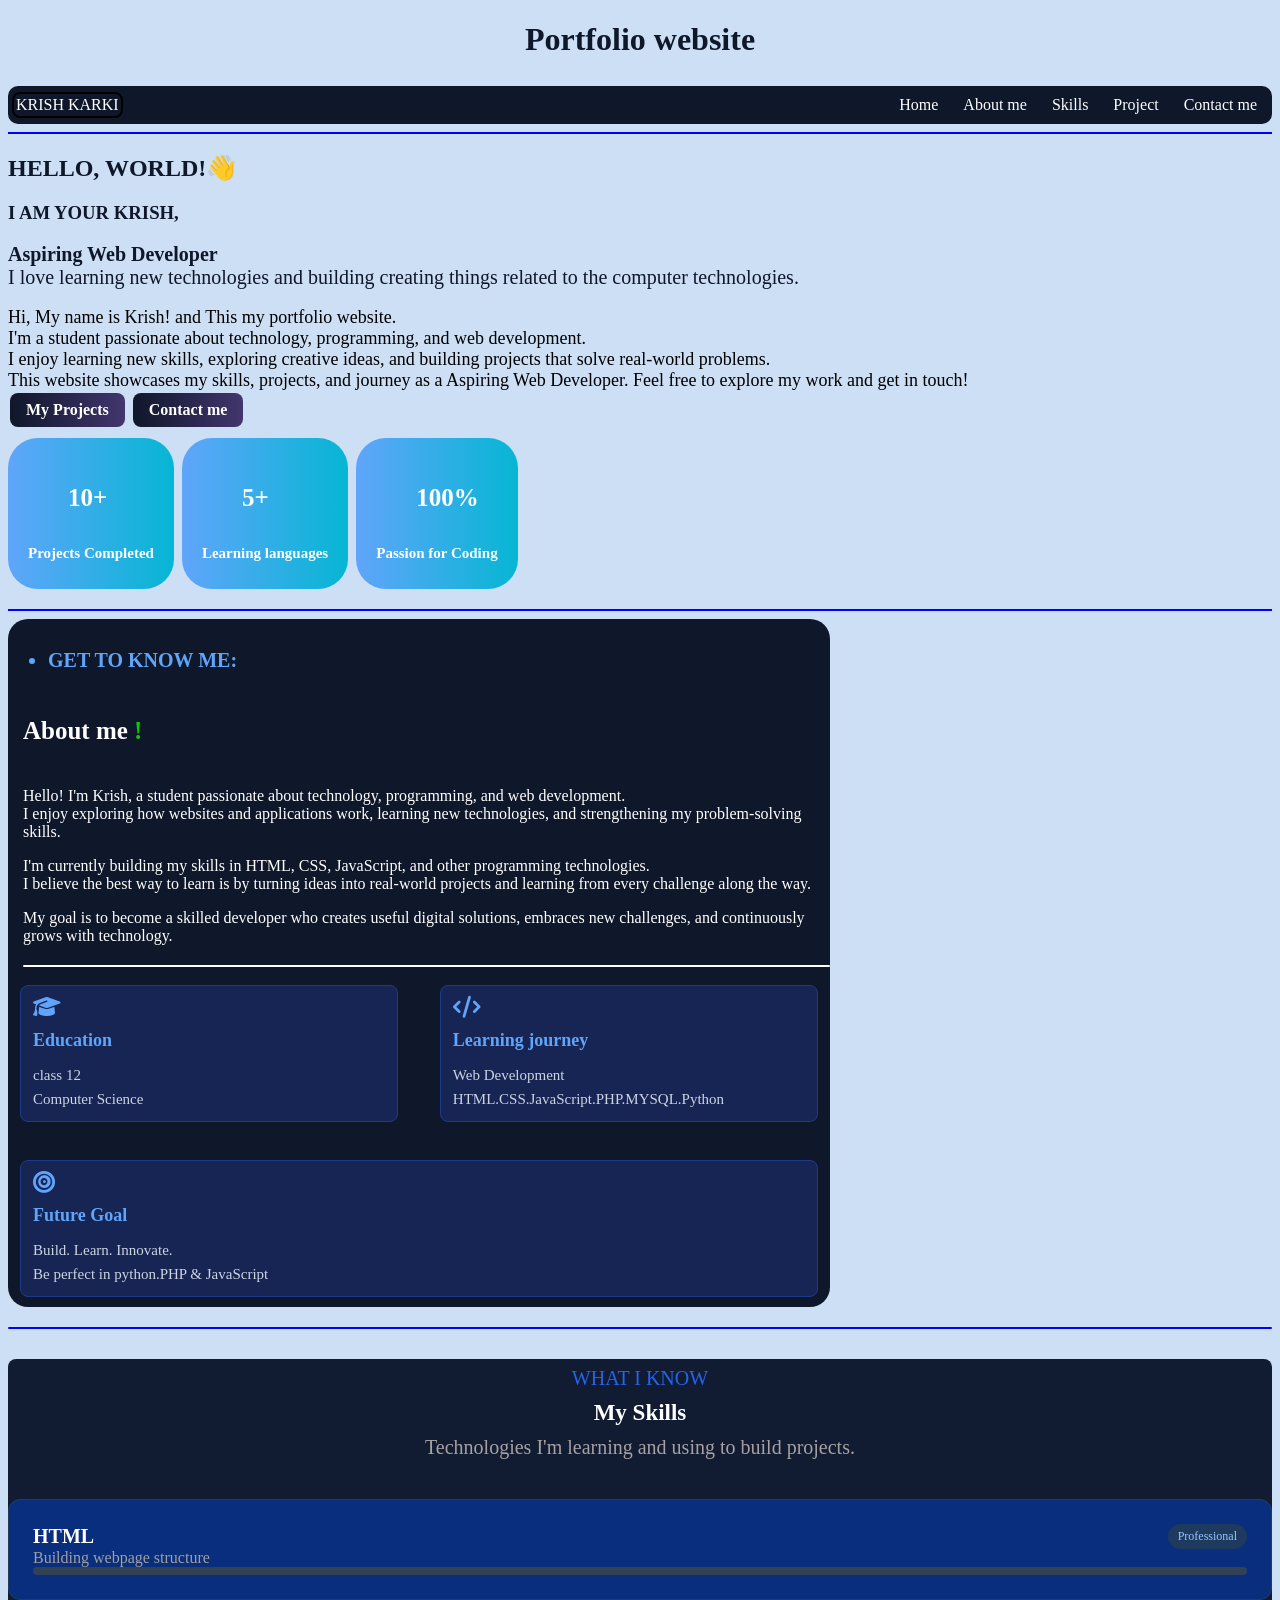
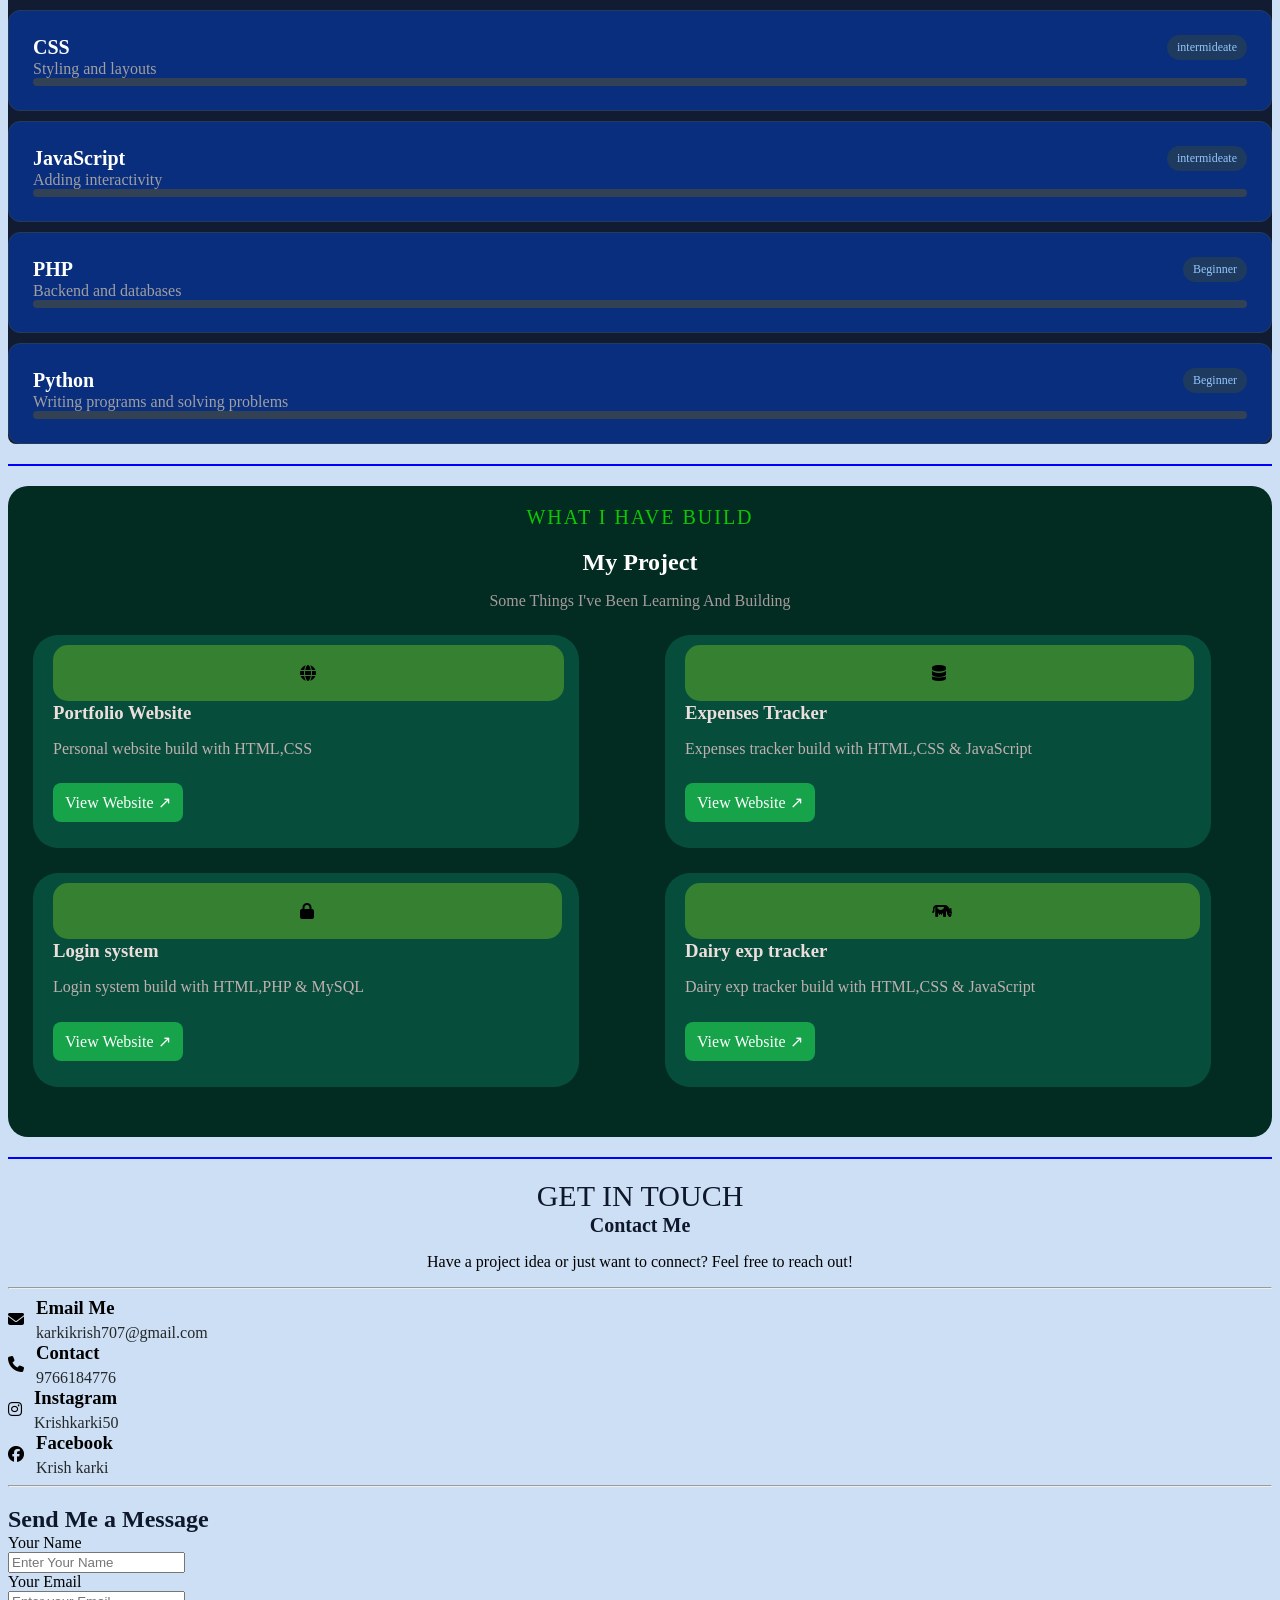
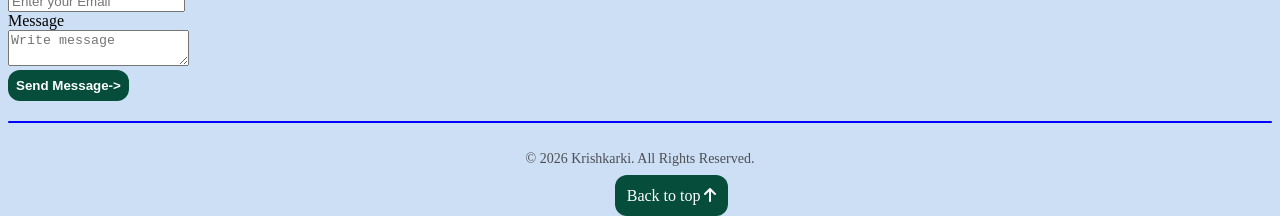
<file: index.html>
<!DOCTYPE html>
<html lang="en">
<head>
    <meta charset="UTF-8">
    <meta name="viewport" content="width=device-width, initial-scale=1.0">
    <title>Project Collage</title>
    <link rel="stylesheet" href="clz css.css">
    <link rel="stylesheet"
      href="https://cdnjs.cloudflare.com/ajax/libs/font-awesome/6.7.2/css/all.min.css">
</head>
<body>
    <h1 class="topic">Portfolio website</h1><br>
    <header>
    <nav class="navbar">
        <a href="" class="krish">KRISH KARKI</a>
        <ul class="ul_list">
        <li><a href="#home">Home</a></li>
        <li><a href="#about">About me</a></li>
        <li><a href="#skill">Skills</a></li>
        <li><a href="#project" class="pr">Project</a></li>
        <li><a href="#contact">Contact me</a></li>
        </ul>
    </nav>
    </header>
 <hr class="line1">
<section id="home">
 <h2>HELLO, WORLD!👋</h2><br>
 <h3>I AM YOUR KRISH,</h3><br>
 <p1><b>Aspiring Web Developer</b><br>I love learning new technologies and building creating things related to the computer technologies.</p1><br><br>
 <p2>Hi, My name is Krish! and This my portfolio website. <br> I'm a student passionate about technology, programming, and web development. <br> I enjoy learning new skills, exploring creative ideas, and building projects that solve real-world problems. <br> This website showcases my skills, projects, and journey as a Aspiring Web Developer. Feel free to explore my work and get in touch!</p2>
 <div class="bts">
    <a href="#project" class="f_button">My Projects</a>
    <a href="#contact" class="s_button">Contact me</a>
 </div>
 <section class="stats">
    <div class="stat-card">
        <h4 class="num">10+</h4>
        <p class="text">Projects Completed</p>
    </div>

    <div class="stat-card">
        <h4 class="num">5+</h4>
        <p class="text">Learning languages</p>
    </div>

    <div class="stat-card">
        <h4 class="num">100%</h4>
        <p class="text">Passion for Coding</p>
    </div>
 </section>
</section>
<hr class="line2">
<section id="about">
<div class="card">
    <p4><b><ul><li>GET TO KNOW ME:</li></ul></b></p4><br>
    <h5>About me <span>!</span></h5>
    <div class="text-card">
        <p>Hello! I'm Krish, a student passionate about technology, programming, and web development. <br> I enjoy exploring how websites and applications work, learning new technologies, and strengthening my problem-solving skills.</p>
        <p>I'm currently building my skills in HTML, CSS, JavaScript, and other programming technologies. <br> I believe the best way to learn is by turning ideas into real-world projects and learning from every challenge along the way.</p>
        <p>My goal is to become a skilled developer who creates useful digital solutions, embraces new challenges, and continuously grows with technology.</p>
        <hr class="line3">
    </div>
    <div class="box-card">
        <div class="each-card">
            <i class="fa-solid fa-graduation-cap"></i>
            <h6>Education</h6>
            <p>class 12</p>
            <p>Computer Science</p>
        </div>
        <div class="each-card">
            <i class="fa-solid fa-code"></i>
            <h6>Learning journey</h6>
            <p>Web Development</p>
            <P>HTML.CSS.JavaScript.PHP.MYSQL.Python</P>
        </div>
        <div class="each-card">
            <i class="fa-solid fa-bullseye"></i>
            <h6>Future Goal</h6>
            <p>Build. Learn. Innovate.</p>
            <p>Be perfect in python.PHP & JavaScript</p>
        </div>
    </div>
</div>
</section>
<hr class="line4">
<section id="skill">
    <div class="p-container">
        <div class="p-head">
            <span class="heading">WHAT I KNOW</span>
            <h3>My Skills</h3>
            <p1>Technologies I'm learning and using to build projects.</p1>
        </div>
        <div class="progress-card">
            <div class="ph-info">
               <h3>HTML</h3>
               <span>Professional</span>
            </div>
            <p5>Building webpage structure</p5>
            <div class="p-progress_bar">
                   <div class="p-progress html-progress"></div>
            </div>
        </div>
        <div class="progress-card">
            <div class="ph-info">
               <h3>CSS</h3>
               <span>intermideate</span>
            </div>
            <p5>Styling and layouts</p5>
            <div class="p-progress_bar">
                   <div class="p-progress css-progress"></div>
            </div>
        </div>
        <div class="progress-card">
            <div class="ph-info">
               <h3>JavaScript</h3>
               <span>intermideate</span>
            </div>
            <p5>Adding interactivity</p5>
            <div class="p-progress_bar">
                   <div class="p-progress java-progress"></div>
            </div>
        </div>
        <div class="progress-card">
            <div class="ph-info">
               <h3>PHP</h3>
               <span>Beginner</span>
            </div>
            <p5>Backend and databases</p5>
            <div class="p-progress_bar">
                   <div class="p-progress php-progress"></div>
            </div>
        </div>
        <div class="progress-card">
            <div class="ph-info">
               <h3>Python</h3>
               <span>Beginner</span>
            </div>
            <p5>Writing programs and solving problems</p5>
            <div class="p-progress_bar">
                   <div class="p-progress Python-progress"></div>
            </div>
        </div>
    </div>
</section>
<hr class="line5">
<section id="project">
    <div class="k-container">
        <div class="k-head">
            <span class="k-title">WHAT I HAVE BUILD</span>
            <h2>My Project</h2>
            <p>Some Things I've Been Learning And Building</p>
        </div>
        <div class="k-card">
            <div class="k-info">
                <i class="fa-solid fa-globe k-icon"></i>
                <h3>Portfolio Website</h3>
                <P>Personal website build with HTML,CSS</P>
                <a href="collage.html" class="web" target="_blank">View Website ↗</a>
            </div>
            <div class="k-info">
                <i class="fa-solid fa-database k-icon"></i>
                <h3>Expenses Tracker</h3>
                <P>Expenses tracker build with HTML,CSS & JavaScript</P>
                <a href="Personal expense website.html" class="web" target="_blank">View Website ↗</a>
            </div>
            <div class="k-info">
                <i class="fa-solid fa-lock k-icon"></i>
                <h3>Login system</h3>
                <P>Login system build with HTML,PHP & MySQL</P>
                <a href="login.html" class="web" target="_blank">View Website ↗</a>
            </div>
            <div class="k-info">
                <i class="fa-solid fa-cow project-icon k-icon"></i>
                <h3>Dairy exp tracker</h3>
                <P>Dairy exp tracker build with HTML,CSS & JavaScript</P>
                <a href="personal Dairy expense.html" class="web" target="_blank">View Website ↗</a>
            </div>
        </div>
    </div>
</section>
<hr class="line5">
<section id="contact">
    <div class="c-box">
        <div class="c-head">
           <span class="c-title">GET IN TOUCH</span>
           <h3>Contact Me</h3>
           <p>Have a project idea or just want to connect? Feel free to reach out!</p>
        </div>
        <hr>
        <div class="contact-item">
           <i class="fa-solid fa-envelope"></i>
            <div>
                <h3>Email Me</h3>
                <p>karkikrish707@gmail.com</p>
            </div>
        </div>
        <div class="contact-item">
           <i class="fa-solid fa-phone"></i>
            <div>
                <h3>Contact</h3>
                <p>9766184776</p>
            </div>
        </div>
        <div class="contact-item">  
           <i class="fa-brands fa-instagram"></i>
           <a href="https://www.instagram.com/Krishkarki50/" target="_blank">
            <div>
                <h3>Instagram</h3>
                <p>Krishkarki50</p>
            </div>
            </a>
        </div>
        <div class="contact-item">
           <i class="fa-brands fa-facebook"></i>
           <a href="https://www.facebook.com/Krishkarki/" target="_blank">
            <div>
                <h3>Facebook</h3>
                <p>Krish karki</p>
            </div>
        </a>
        </div>
        <hr>
        <form action="">
        <div class="c-text">
            <h2>Send Me a Message</h2>
            <label for="name">Your Name</label><br>
            <input type="text" placeholder="Enter Your Name" required><br>
            <label for="email">Your Email</label><br>
            <a href="mailto:karkikrish707@gmail.com?subject=Portfolio%20Inquiry"></a>
            <input type="email" placeholder="Enter your Email" required><br>
            <label for="message">Message</label><br>
            <textarea name="" id="name" placeholder="Write message" required></textarea>
        </div>
        <button class="btn">Send Message-></button>
    </div>
</form>
</section>
<hr class="line4">
<footer class="footer">
    <p>&copy; 2026 Krishkarki. All Rights Reserved.</p>
</footer>
<a href="#home" class="back-to-top">
    Back to top <i class="fa-solid fa-arrow-up"></i>
</a>
</body>
</html>
</file>
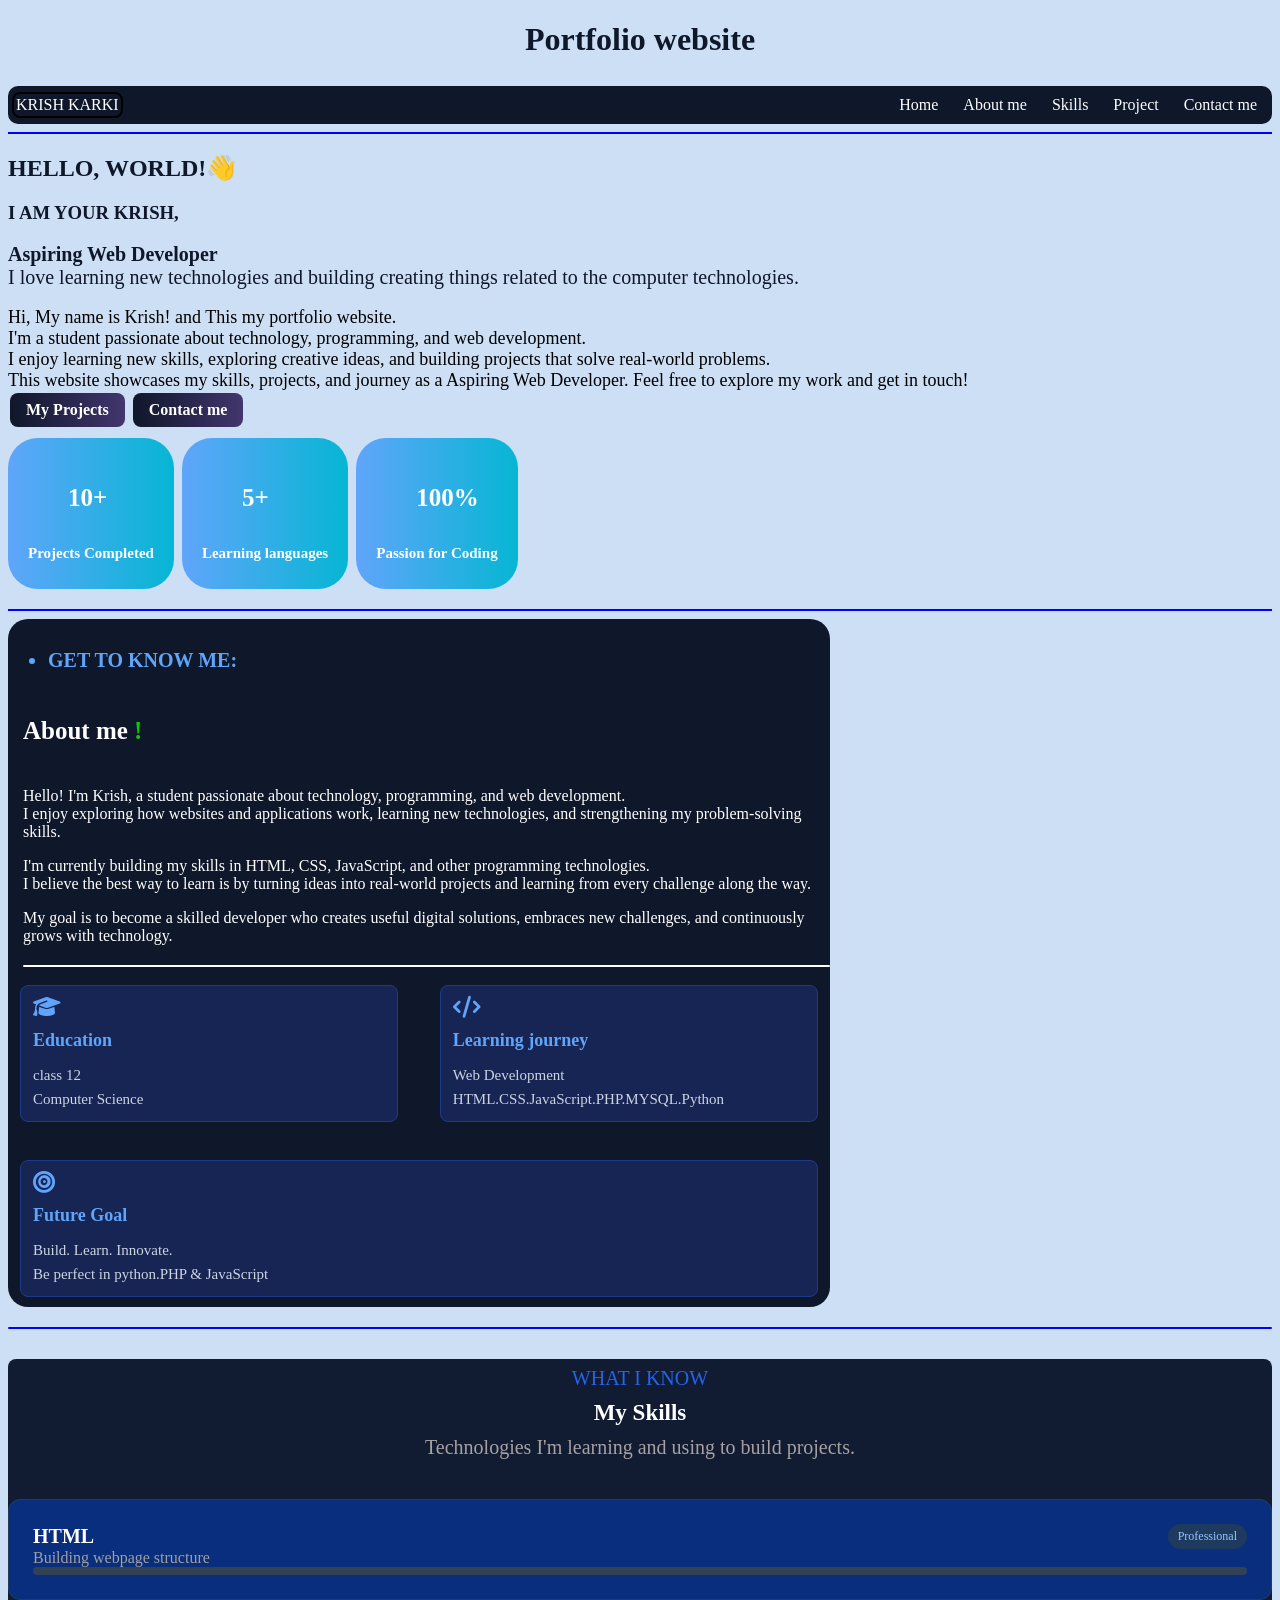
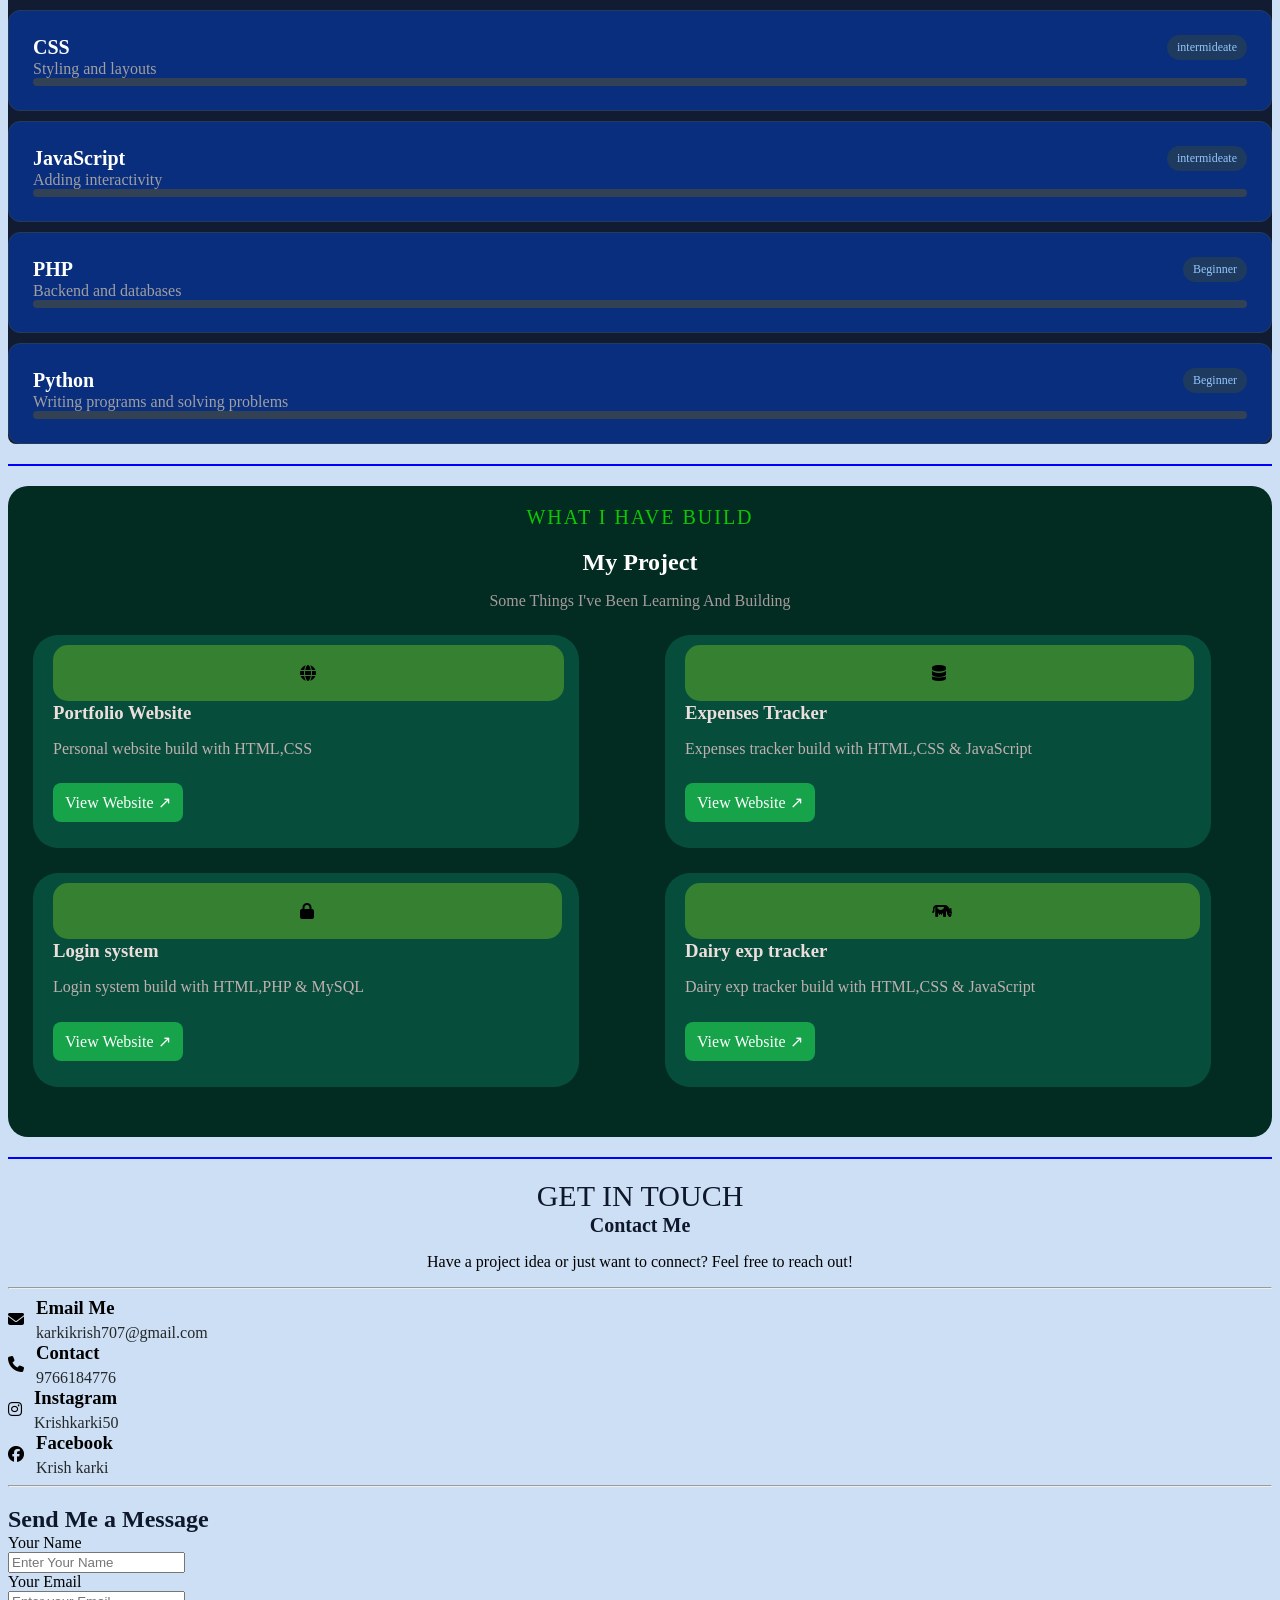
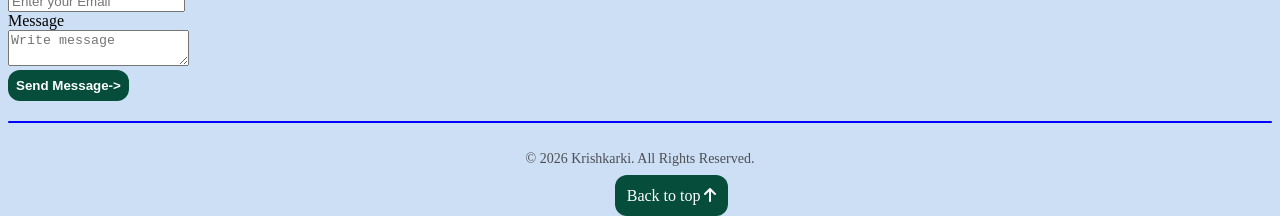
<file: collage.html>
<!DOCTYPE html>
<html lang="en">
<head>
    <meta charset="UTF-8">
    <meta name="viewport" content="width=device-width, initial-scale=1.0">
    <title>Project Collage</title>
    <link rel="stylesheet" href="clz css.css">
    <link rel="stylesheet"
      href="https://cdnjs.cloudflare.com/ajax/libs/font-awesome/6.7.2/css/all.min.css">
</head>
<body>
    <h1 class="topic">Portfolio website</h1><br>
    <header>
    <nav class="navbar">
        <a href="" class="krish">KRISH KARKI</a>
        <ul class="ul_list">
        <li><a href="#home">Home</a></li>
        <li><a href="#about">About me</a></li>
        <li><a href="#skill">Skills</a></li>
        <li><a href="#project" class="pr">Project</a></li>
        <li><a href="#contact">Contact me</a></li>
        </ul>
    </nav>
    </header>
 <hr class="line1">
<section id="home">
 <h2>HELLO, WORLD!👋</h2><br>
 <h3>I AM YOUR KRISH,</h3><br>
 <p1><b>Aspiring Web Developer</b><br>I love learning new technologies and building creating things related to the computer technologies.</p1><br><br>
 <p2>Hi, My name is Krish! and This my portfolio website. <br> I'm a student passionate about technology, programming, and web development. <br> I enjoy learning new skills, exploring creative ideas, and building projects that solve real-world problems. <br> This website showcases my skills, projects, and journey as a Aspiring Web Developer. Feel free to explore my work and get in touch!</p2>
 <div class="bts">
    <a href="#project" class="f_button">My Projects</a>
    <a href="#contact" class="s_button">Contact me</a>
 </div>
 <section class="stats">
    <div class="stat-card">
        <h4 class="num">10+</h4>
        <p class="text">Projects Completed</p>
    </div>

    <div class="stat-card">
        <h4 class="num">5+</h4>
        <p class="text">Learning languages</p>
    </div>

    <div class="stat-card">
        <h4 class="num">100%</h4>
        <p class="text">Passion for Coding</p>
    </div>
 </section>
</section>
<hr class="line2">
<section id="about">
<div class="card">
    <p4><b><ul><li>GET TO KNOW ME:</li></ul></b></p4><br>
    <h5>About me <span>!</span></h5>
    <div class="text-card">
        <p>Hello! I'm Krish, a student passionate about technology, programming, and web development. <br> I enjoy exploring how websites and applications work, learning new technologies, and strengthening my problem-solving skills.</p>
        <p>I'm currently building my skills in HTML, CSS, JavaScript, and other programming technologies. <br> I believe the best way to learn is by turning ideas into real-world projects and learning from every challenge along the way.</p>
        <p>My goal is to become a skilled developer who creates useful digital solutions, embraces new challenges, and continuously grows with technology.</p>
        <hr class="line3">
    </div>
    <div class="box-card">
        <div class="each-card">
            <i class="fa-solid fa-graduation-cap"></i>
            <h6>Education</h6>
            <p>class 12</p>
            <p>Computer Science</p>
        </div>
        <div class="each-card">
            <i class="fa-solid fa-code"></i>
            <h6>Learning journey</h6>
            <p>Web Development</p>
            <P>HTML.CSS.JavaScript.PHP.MYSQL.Python</P>
        </div>
        <div class="each-card">
            <i class="fa-solid fa-bullseye"></i>
            <h6>Future Goal</h6>
            <p>Build. Learn. Innovate.</p>
            <p>Be perfect in python.PHP & JavaScript</p>
        </div>
    </div>
</div>
</section>
<hr class="line4">
<section id="skill">
    <div class="p-container">
        <div class="p-head">
            <span class="heading">WHAT I KNOW</span>
            <h3>My Skills</h3>
            <p1>Technologies I'm learning and using to build projects.</p1>
        </div>
        <div class="progress-card">
            <div class="ph-info">
               <h3>HTML</h3>
               <span>Professional</span>
            </div>
            <p5>Building webpage structure</p5>
            <div class="p-progress_bar">
                   <div class="p-progress html-progress"></div>
            </div>
        </div>
        <div class="progress-card">
            <div class="ph-info">
               <h3>CSS</h3>
               <span>intermideate</span>
            </div>
            <p5>Styling and layouts</p5>
            <div class="p-progress_bar">
                   <div class="p-progress css-progress"></div>
            </div>
        </div>
        <div class="progress-card">
            <div class="ph-info">
               <h3>JavaScript</h3>
               <span>intermideate</span>
            </div>
            <p5>Adding interactivity</p5>
            <div class="p-progress_bar">
                   <div class="p-progress java-progress"></div>
            </div>
        </div>
        <div class="progress-card">
            <div class="ph-info">
               <h3>PHP</h3>
               <span>Beginner</span>
            </div>
            <p5>Backend and databases</p5>
            <div class="p-progress_bar">
                   <div class="p-progress php-progress"></div>
            </div>
        </div>
        <div class="progress-card">
            <div class="ph-info">
               <h3>Python</h3>
               <span>Beginner</span>
            </div>
            <p5>Writing programs and solving problems</p5>
            <div class="p-progress_bar">
                   <div class="p-progress Python-progress"></div>
            </div>
        </div>
    </div>
</section>
<hr class="line5">
<section id="project">
    <div class="k-container">
        <div class="k-head">
            <span class="k-title">WHAT I HAVE BUILD</span>
            <h2>My Project</h2>
            <p>Some Things I've Been Learning And Building</p>
        </div>
        <div class="k-card">
            <div class="k-info">
                <i class="fa-solid fa-globe k-icon"></i>
                <h3>Portfolio Website</h3>
                <P>Personal website build with HTML,CSS</P>
                <a href="collage.html" class="web" target="_blank">View Website ↗</a>
            </div>
            <div class="k-info">
                <i class="fa-solid fa-database k-icon"></i>
                <h3>Expenses Tracker</h3>
                <P>Expenses tracker build with HTML,CSS & JavaScript</P>
                <a href="Personal expense website.html" class="web" target="_blank">View Website ↗</a>
            </div>
            <div class="k-info">
                <i class="fa-solid fa-lock k-icon"></i>
                <h3>Login system</h3>
                <P>Login system build with HTML,PHP & MySQL</P>
                <a href="login.html" class="web" target="_blank">View Website ↗</a>
            </div>
            <div class="k-info">
                <i class="fa-solid fa-cow project-icon k-icon"></i>
                <h3>Dairy exp tracker</h3>
                <P>Dairy exp tracker build with HTML,CSS & JavaScript</P>
                <a href="personal Dairy expense.html" class="web" target="_blank">View Website ↗</a>
            </div>
        </div>
    </div>
</section>
<hr class="line5">
<section id="contact">
    <div class="c-box">
        <div class="c-head">
           <span class="c-title">GET IN TOUCH</span>
           <h3>Contact Me</h3>
           <p>Have a project idea or just want to connect? Feel free to reach out!</p>
        </div>
        <hr>
        <div class="contact-item">
           <i class="fa-solid fa-envelope"></i>
            <div>
                <h3>Email Me</h3>
                <p>karkikrish707@gmail.com</p>
            </div>
        </div>
        <div class="contact-item">
           <i class="fa-solid fa-phone"></i>
            <div>
                <h3>Contact</h3>
                <p>9766184776</p>
            </div>
        </div>
        <div class="contact-item">  
           <i class="fa-brands fa-instagram"></i>
           <a href="https://www.instagram.com/Krishkarki50/" target="_blank">
            <div>
                <h3>Instagram</h3>
                <p>Krishkarki50</p>
            </div>
            </a>
        </div>
        <div class="contact-item">
           <i class="fa-brands fa-facebook"></i>
           <a href="https://www.facebook.com/Krishkarki/" target="_blank">
            <div>
                <h3>Facebook</h3>
                <p>Krish karki</p>
            </div>
        </a>
        </div>
        <hr>
        <form action="">
        <div class="c-text">
            <h2>Send Me a Message</h2>
            <label for="name">Your Name</label><br>
            <input type="text" placeholder="Enter Your Name" required><br>
            <label for="email">Your Email</label><br>
            <a href="mailto:karkikrish707@gmail.com?subject=Portfolio%20Inquiry"></a>
            <input type="email" placeholder="Enter your Email" required><br>
            <label for="message">Message</label><br>
            <textarea name="" id="name" placeholder="Write message" required></textarea>
        </div>
        <button class="btn">Send Message-></button>
    </div>
</form>
</section>
<hr class="line4">
<footer class="footer">
    <p>&copy; 2026 Krishkarki. All Rights Reserved.</p>
</footer>
<a href="#home" class="back-to-top">
    Back to top <i class="fa-solid fa-arrow-up"></i>
</a>
</body>
</html>
</file>
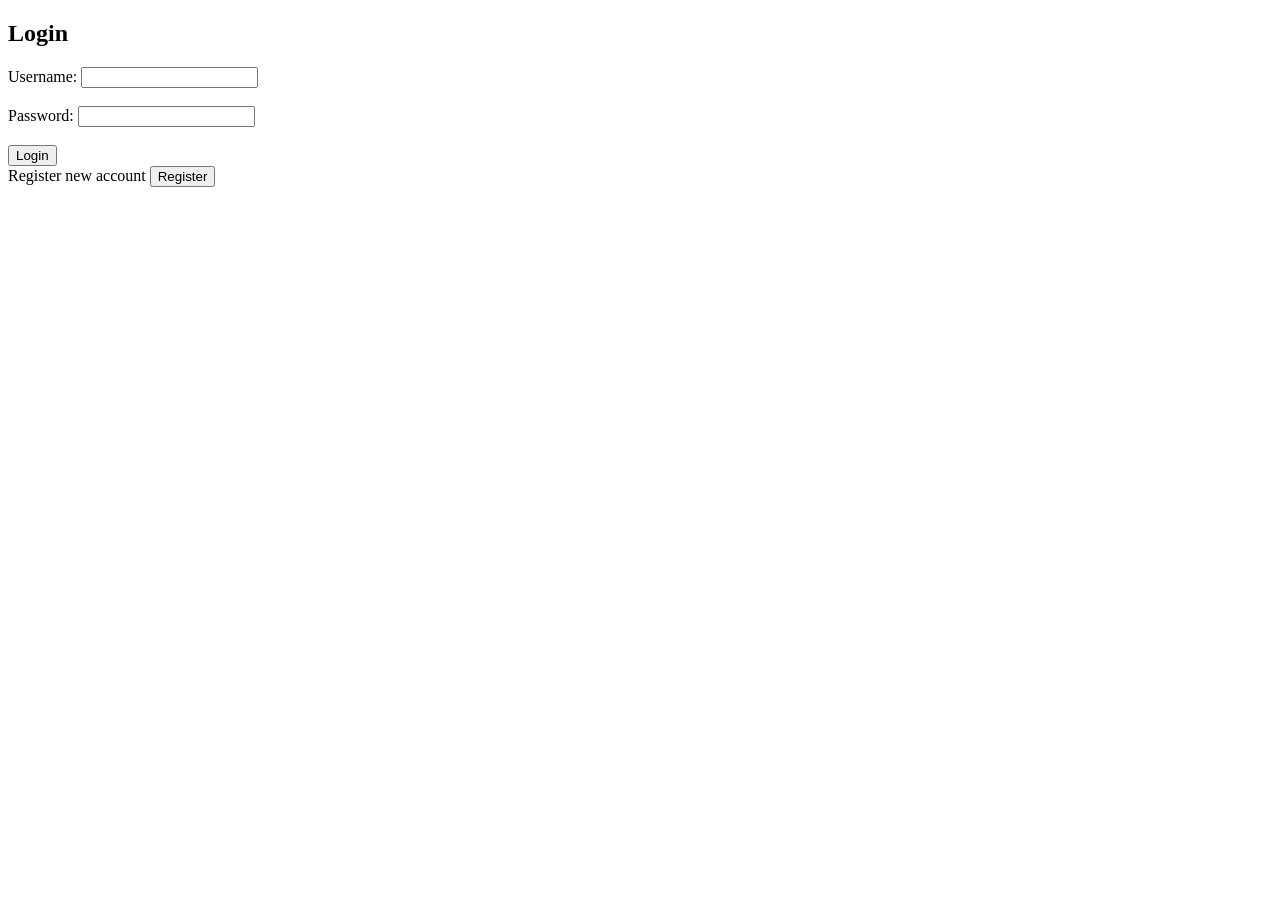
<file: login.html>
<!DOCTYPE html>
<html>
<head>
    <title>Login</title>
</head>
<body>

    <h2>Login</h2>

    <form action="login.php" method="POST">

        <label>Username:</label>
        <input type="text" name="username" required>

        <br><br>

        <label>Password:</label>
        <input type="password" name="password" required>

        <br><br>

        <button type="submit">Login</button>

    </form>
<a>Register new account</a>
    <a href="register.html">
    <button type="button">Register</button>
</body>
</html>
</file>
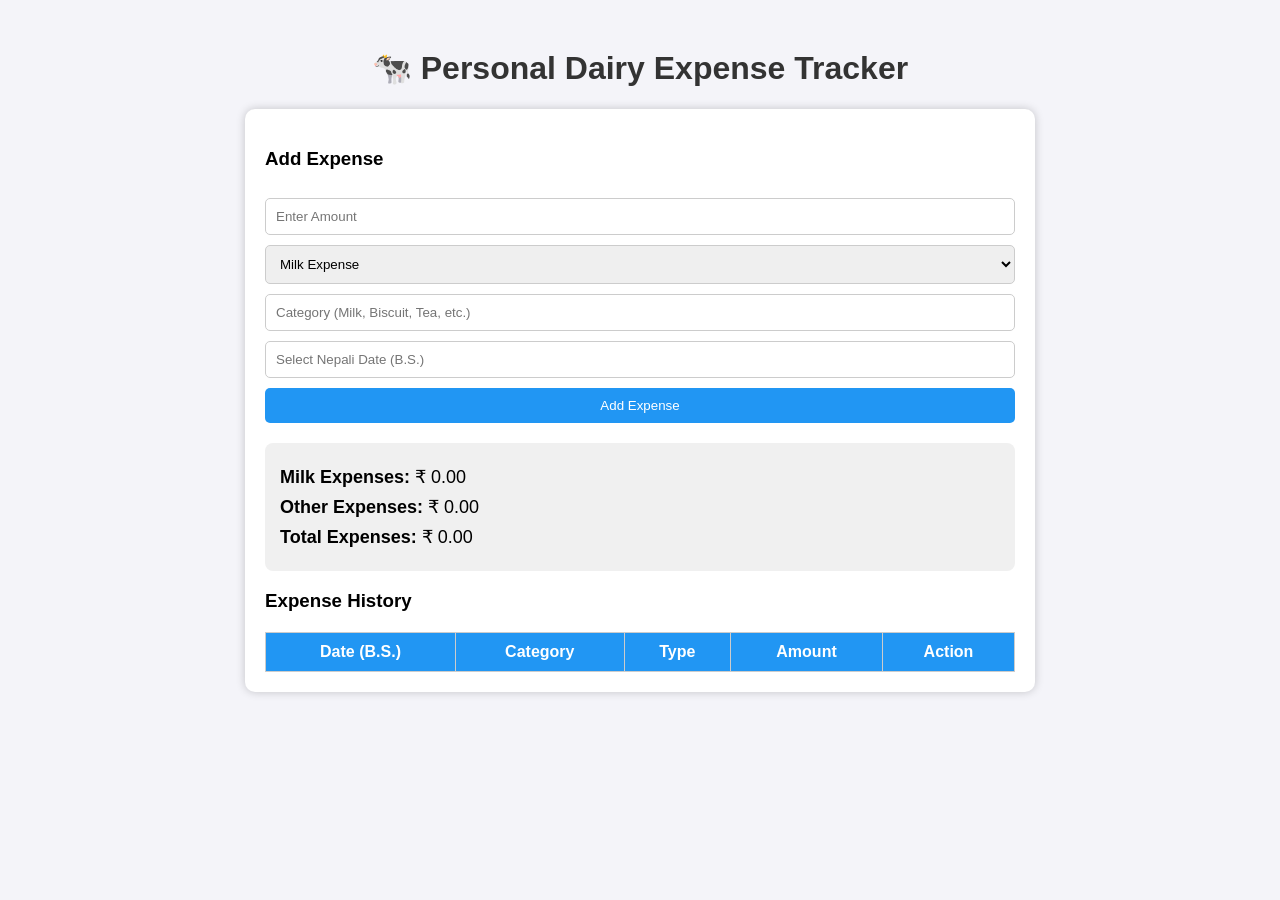
<file: personal Dairy expense.html>
<!DOCTYPE html>
<html lang="en">
<head>
<meta charset="UTF-8">
<meta name="viewport" content="width=device-width, initial-scale=1.0">
<title>Personal Dairy Expense Tracker</title>

<link href="https://nepalidatepicker.sajanmaharjan.com.np/v5/nepali.datepicker/css/nepali.datepicker.v5.0.6.min.css" rel="stylesheet" type="text/css"/>

<style>
body{
    font-family:Arial,sans-serif;
    background:#f4f4f9;
    padding:20px;
}

h1{
    text-align:center;
    color:#333;
}

.container{
    max-width:750px;
    margin:auto;
    background:white;
    padding:20px;
    border-radius:10px;
    box-shadow:0 0 10px rgba(0,0,0,.2);
}

input,select,button{
    width:100%;
    padding:10px;
    margin-top:10px;
    border-radius:5px;
    border:1px solid #ccc;
    box-sizing:border-box;
}

button{
    background:#2196F3;
    color:white;
    border:none;
    cursor:pointer;
}

button:hover{
    background:#1976D2;
}

.summary{
    margin-top:20px;
    background:#f0f0f0;
    padding:15px;
    border-radius:8px;
}

.summary p{
    font-size:18px;
    margin:8px 0;
}

table{
    width:100%;
    border-collapse:collapse;
    margin-top:20px;
}

table th,table td{
    border:1px solid #ccc;
    padding:10px;
    text-align:center;
}

th{
    background:#2196F3;
    color:white;
}

.delete-btn{
    background:red;
    color:white;
    border:none;
    padding:6px 12px;
    border-radius:5px;
    cursor:pointer;
}

.delete-btn:hover{
    background:darkred;
}

.expense{
    color:red;
    font-weight:bold;
}

.modal {
    display: none;
    position: fixed;
    z-index: 10000;
    left: 0;
    top: 0;
    width: 100%;
    height: 100%;
    background: rgba(0,0,0,0.4);
    justify-content: center;
    align-items: center;
}
.modal-content {
    background: white;
    padding: 20px 25px;
    border-radius: 8px;
    width: 90%;
    max-width: 380px;
    text-align: center;
    box-shadow: 0 4px 15px rgba(0,0,0,0.2);
}
.modal-content p {
    margin-bottom: 20px;
    font-size: 16px;
    color: #333;
}
.modal-buttons {
    display: flex;
    gap: 10px;
}
.modal-buttons button {
    margin-top: 0;
}
.btn-cancel {
    background: #9e9e9e;
}
.btn-cancel:hover {
    background: #757575;
}
</style>

</head>
<body>

<h1>🐄 Personal Dairy Expense Tracker</h1>

<div class="container">

<h3>Add Expense</h3>

<input type="number" id="amount" placeholder="Enter Amount">

<select id="type">
<option value="Milk_expenses">Milk Expense</option>
<option value="Other_expense">Other Expense</option>
</select>

<input type="text" id="category" placeholder="Category (Milk, Biscuit, Tea, etc.)">

<!-- Modified input from date to text to support the custom calendar popup -->
<input type="text" id="date" placeholder="Select Nepali Date (B.S.)">

<button onclick="addTransaction()">Add Expense</button>

<div class="summary">
<p><strong>Milk Expenses:</strong> ₹ <span id="Milkexpenses">0</span></p>

<p><strong>Other Expenses:</strong> ₹ <span id="OtherExpense">0</span></p>

<p><strong>Total Expenses:</strong> ₹ <span id="balance">0</span></p>
</div>

<h3>Expense History</h3>

<table>

<thead>

<tr>

<th>Date (B.S.)</th>

<th>Category</th>

<th>Type</th>

<th>Amount</th>

<th>Action</th>

</tr>

</thead>

<tbody id="transactionTable">

</tbody>

</table>

</div>

<!-- Alert Modal -->
<div id="customAlertModal" class="modal">
    <div class="modal-content">
        <p id="alertMessageText"></p>
        <button onclick="closeAlert()">OK</button>
    </div>
</div>

<!-- Confirm Modal -->
<div id="customConfirmModal" class="modal">
    <div class="modal-content">
        <p id="confirmMessageText"></p>
        <div class="modal-buttons">
            <button class="btn-cancel" onclick="closeConfirm(false)">Cancel</button>
            <button id="confirmYesBtn" onclick="closeConfirm(true)">Delete</button>
        </div>
    </div>
</div>

<script src="https://nepalidatepicker.sajanmaharjan.com.np/v5/nepali.datepicker/js/nepali.datepicker.v5.0.6.min.js" type="text/javascript"></script>

<script>
let transactions = JSON.parse(localStorage.getItem("transactions")) || [];

// Helper to safely get the current Bikram Sambat date object
function getSafeCurrentBsDate() {
    if (typeof NepaliFunctions !== "undefined") {
        if (NepaliFunctions.BS && typeof NepaliFunctions.BS.GetCurrentDate === "function") {
            return NepaliFunctions.BS.GetCurrentDate();
        } else if (typeof NepaliFunctions.GetCurrentBsDate === "function") {
            return NepaliFunctions.GetCurrentBsDate();
        }
    }
    return null;
}

// Helper to format BS date object into standard YYYY-MM-DD template
function getSafeFormattedBsDate(bsDateObj) {
    if (!bsDateObj) return "";
    const year = bsDateObj.year;
    const month = String(bsDateObj.month).padStart(2, '0');
    const day = String(bsDateObj.day).padStart(2, '0');
    return `${year}-${month}-${day}`;
}

// Custom Non-blocking Alert & Confirm Replacements
function showAlert(msg) {
    document.getElementById("alertMessageText").innerText = msg;
    document.getElementById("customAlertModal").style.display = "flex";
}
function closeAlert() {
    document.getElementById("customAlertModal").style.display = "none";
}

let confirmCallback = null;
function showConfirm(msg, callback) {
    document.getElementById("confirmMessageText").innerText = msg;
    document.getElementById("customConfirmModal").style.display = "flex";
    confirmCallback = callback;
}
function closeConfirm(result) {
    document.getElementById("customConfirmModal").style.display = "none";
    if (result && confirmCallback) {
        confirmCallback();
    }
    confirmCallback = null;
}

// Initialize Calendar and Default Settings
window.onload = function() {
    const dateInput = document.getElementById("date");
    
    // Config parameters for Sajan Maharjan Datepicker
    const config = {
        ndpYear: true,
        ndpMonth: true,
        readOnlyInput: true
    };
    
    // Fallback checks for various library version names
    if (typeof dateInput.NepaliDatePicker === "function") {
        dateInput.NepaliDatePicker(config);
    } else if (typeof dateInput.nepaliDatePicker === "function") {
        dateInput.nepaliDatePicker(config);
    }

    // Default to the current B.S date
    const today = getSafeCurrentBsDate();
    if (today) {
        dateInput.value = getSafeFormattedBsDate(today);
    }
};

function addTransaction(){

    const amount=parseFloat(document.getElementById("amount").value);

    const type=document.getElementById("type").value;

    const category=document.getElementById("category").value.trim();

    // Fallback if the user cleared the date field
    const selectedDate = document.getElementById("date").value;
    let date = selectedDate;
    if (!date) {
        const today = getSafeCurrentBsDate();
        if (today) {
            date = getSafeFormattedBsDate(today);
        }
    }

    if(isNaN(amount) || amount<=0){
        showAlert("Please enter a valid amount.");
        return;
    }

    if(category===""){
        showAlert("Please enter a category.");
        return;
    }

    const transaction={
        amount,
        type,
        category,
        date
    };

    transactions.push(transaction);

    localStorage.setItem("transactions",JSON.stringify(transactions));

    document.getElementById("amount").value="";

    document.getElementById("category").value="";
    
    // Reset to today's date
    const today = getSafeCurrentBsDate();
    if (today) {
        document.getElementById("date").value = getSafeFormattedBsDate(today);
    } else {
        document.getElementById("date").value = "";
    }

    displayTransactions();

}

function deleteTransaction(index){
    showConfirm("Delete this expense?", function() {
        transactions.splice(index, 1);
        localStorage.setItem("transactions", JSON.stringify(transactions));
        displayTransactions();
    });
}

function displayTransactions(){

    const table=document.getElementById("transactionTable");

    table.innerHTML="";

    let Milkexpenses=0;

    let OtherExpense=0;

    transactions.forEach((t,index)=>{

        if(t.type==="Milk_expenses"){

            Milkexpenses+=t.amount;

        }else{

            OtherExpense+=t.amount;

        }

        table.innerHTML+=`

        <tr>

            <td>${t.date}</td>

            <td>${t.category}</td>

            <td class="expense">${t.type.replace("_"," ")}</td>

            <td>₹ ${t.amount.toFixed(2)}</td>

            <td>

                <button class="delete-btn" onclick="deleteTransaction(${index})">

                    Delete

                </button>

            </td>

        </tr>

        `;

    });

    document.getElementById("Milkexpenses").innerText=Milkexpenses.toFixed(2);

    document.getElementById("OtherExpense").innerText=OtherExpense.toFixed(2);

    document.getElementById("balance").innerText=(Milkexpenses+OtherExpense).toFixed(2);

}

displayTransactions();

</script>

</body>
</html>
</file>
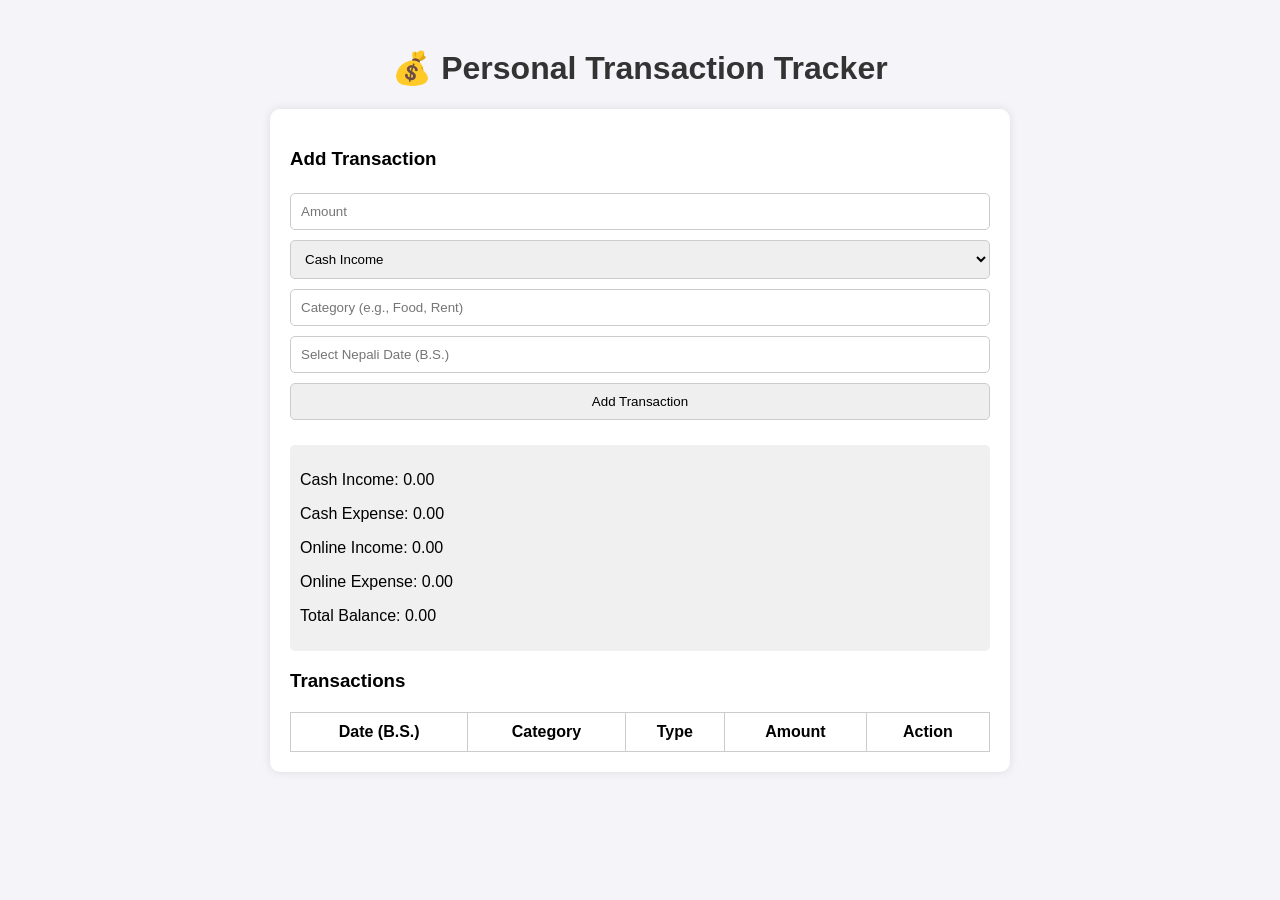
<file: Personal expense website.html>
<!DOCTYPE html>
<html lang="en">
<head>
  <meta charset="UTF-8">
  <meta name="viewport" content="width=device-width, initial-scale=1.0">
  <title>Personal Transaction Tracker</title>
  
  <!-- Sajan Maharjan Nepali Datepicker CSS (v5.0.6) -->
  <link href="https://nepalidatepicker.sajanmaharjan.com.np/v5/nepali.datepicker/css/nepali.datepicker.v5.0.6.min.css" rel="stylesheet" type="text/css"/>

  <style>
    body {
      font-family: Arial, sans-serif;
      background-color: #f4f4f9;
      padding: 20px;
    }
    h1 {
      text-align: center;
      color: #333;
    }
    .container {
      max-width: 700px;
      margin: auto;
      background: #fff;
      padding: 20px;
      border-radius: 10px;
      box-shadow: 0 0 10px rgba(0,0,0,0.1);
    }
    input, select, button {
      padding: 10px;
      margin: 5px 0;
      width: 100%;
      border-radius: 5px;
      border: 1px solid #ccc;
      box-sizing: border-box; /* Align all inputs consistently */
    }
    table {
      width: 100%;
      border-collapse: collapse;
      margin-top: 20px;
    }
    table, th, td {
      border: 1px solid #ccc;
    }
    th, td {
      padding: 10px;
      text-align: center;
    }
    .income {
      color: green;
    }
    .expense {
      color: red;
    }
    .summary {
      margin-top: 20px;
      padding: 10px;
      background: #f0f0f0;
      border-radius: 5px;
    }
  </style>
</head>
<body>

  <h1>💰 Personal Transaction Tracker</h1>
  <div class="container">
    <h3>Add Transaction</h3>
    <input type="number" id="amount" placeholder="Amount" />
    <select id="type">
      <option value="cash_income">Cash Income</option>
      <option value="cash_expense">Cash Expense</option>
      <option value="online_income">Online Income</option>
      <option value="online_expense">Online Expense</option>
    </select>
    <input type="text" id="category" placeholder="Category (e.g., Food, Rent)" />
    
    <!-- Changed type to text so the custom Nepali Datepicker can overlay on click -->
    <input type="text" id="date" placeholder="Select Nepali Date (B.S.)" />
    
    <button onclick="addTransaction()">Add Transaction</button>

    <div class="summary">
      <p>Cash Income: <span id="cashIncome">0</span></p>
      <p>Cash Expense: <span id="cashExpense">0</span></p>
      <p>Online Income: <span id="onlineIncome">0</span></p>
      <p>Online Expense: <span id="onlineExpense">0</span></p>
      <p>Total Balance: <span id="balance">0</span></p>
    </div>

    <h3>Transactions</h3>
    <table>
      <thead>
        <tr>
          <th>Date (B.S.)</th>
          <th>Category</th>
          <th>Type</th>
          <th>Amount</th>
          <th>Action</th>
        </tr>
      </thead>
      <tbody id="transactionTable">
        <!-- Transactions will appear here -->
      </tbody>
    </table>
  </div>

  <!-- Custom Sleek Alert Modal to replace standard browser alert() -->
  <div id="customAlert" style="display: none; position: fixed; z-index: 10000; left: 0; top: 0; width: 100%; height: 100%; background-color: rgba(0,0,0,0.4); justify-content: center; align-items: center;">
    <div style="background-color: white; padding: 20px; border-radius: 8px; max-width: 320px; width: 90%; text-align: center; box-shadow: 0 4px 15px rgba(0,0,0,0.2); font-family: Arial, sans-serif;">
      <p id="alertText" style="margin-bottom: 20px; color: #333; font-weight: bold; font-size: 15px;"></p>
      <button onclick="closeCustomAlert()" style="background-color: #2196F3; color: white; border: none; padding: 8px 25px; border-radius: 5px; cursor: pointer; font-size: 14px; width: auto;">OK</button>
    </div>
  </div>

  <!-- Sajan Maharjan Nepali Datepicker JS -->
  <script src="https://nepalidatepicker.sajanmaharjan.com.np/v5/nepali.datepicker/js/nepali.datepicker.v5.0.6.min.js" type="text/javascript"></script>

  <script>
    let transactions = JSON.parse(localStorage.getItem('transactions')) || [];

    // Safe B.S. Date retrieval helpers supporting modern library structures
    function getSafeCurrentBsDate() {
        if (typeof NepaliFunctions !== "undefined") {
            if (NepaliFunctions.BS && typeof NepaliFunctions.BS.GetCurrentDate === "function") {
                return NepaliFunctions.BS.GetCurrentDate();
            } else if (typeof NepaliFunctions.GetCurrentBsDate === "function") {
                return NepaliFunctions.GetCurrentBsDate();
            }
        }
        return null;
    }

    // Convert B.S. date object to standard formatted template string (YYYY-MM-DD)
    function getSafeFormattedBsDate(bsDateObj) {
        if (!bsDateObj) return "";
        const year = bsDateObj.year;
        const month = String(bsDateObj.month).padStart(2, '0');
        const day = String(bsDateObj.day).padStart(2, '0');
        return `${year}-${month}-${day}`;
    }

    // Modal helpers
    function showCustomAlert(msg) {
        document.getElementById('alertText').innerText = msg;
        document.getElementById('customAlert').style.display = 'flex';
    }

    function closeCustomAlert() {
        document.getElementById('customAlert').style.display = 'none';
    }

    // Initialize interactive Nepali Datepicker & set current default date
    window.onload = function() {
        const dateInput = document.getElementById("date");
        const config = {
            ndpYear: true,
            ndpMonth: true,
            readOnlyInput: true
        };

        if (typeof dateInput.NepaliDatePicker === "function") {
            dateInput.NepaliDatePicker(config);
        } else if (typeof dateInput.nepaliDatePicker === "function") {
            dateInput.nepaliDatePicker(config);
        }

        const today = getSafeCurrentBsDate();
        if (today) {
            dateInput.value = getSafeFormattedBsDate(today);
        }
    };

    function addTransaction() {
      const amount = parseFloat(document.getElementById('amount').value);
      const type = document.getElementById('type').value;
      const category = document.getElementById('category').value.trim();
      const dateInput = document.getElementById('date').value;

      // Fallback to today's date if cleared
      let date = dateInput;
      if (!date) {
          const today = getSafeCurrentBsDate();
          if (today) {
              date = getSafeFormattedBsDate(today);
          } else {
              date = new Date().toISOString().split('T')[0];
          }
      }

      if (!amount || amount <= 0 || !category) {
        showCustomAlert('Please enter valid amount and category!');
        return;
      }

      const transaction = { amount, type, category, date };
      transactions.push(transaction);
      localStorage.setItem('transactions', JSON.stringify(transactions));

      document.getElementById('amount').value = '';
      document.getElementById('category').value = '';
      
      // Reset to current B.S. date
      const today = getSafeCurrentBsDate();
      if (today) {
          document.getElementById('date').value = getSafeFormattedBsDate(today);
      } else {
          document.getElementById('date').value = '';
      }

      displayTransactions();
    }

    function deleteTransaction(index) {
      transactions.splice(index, 1);
      localStorage.setItem('transactions', JSON.stringify(transactions));
      displayTransactions();
    }

    function displayTransactions() {
      const table = document.getElementById('transactionTable');
      table.innerHTML = '';

      let cashIncome = 0;
      let cashExpense = 0;
      let onlineIncome = 0;
      let onlineExpense = 0;

      transactions.forEach((t, index) => {
        if (t.type === 'cash_income') cashIncome += t.amount;
        else if (t.type === 'cash_expense') cashExpense += t.amount;
        else if (t.type === 'online_income') onlineIncome += t.amount;
        else if (t.type === 'online_expense') onlineExpense += t.amount;

        const row = document.createElement('tr');
        row.innerHTML = `
          <td>${t.date}</td>
          <td>${t.category}</td>
          <td class="${t.type.includes('income') ? 'income' : 'expense'}">
            ${t.type.replace('_', ' ')}
          </td>
          <td>${t.amount.toFixed(2)}</td>
          <td><button class="delete-btn" style="background: red; color: white; border: none; padding: 5px 10px; border-radius: 5px; cursor: pointer;" onclick="deleteTransaction(${index})">Delete</button></td>
        `;
        table.appendChild(row);
      });

      document.getElementById('cashIncome').innerText = cashIncome.toFixed(2);
      document.getElementById('cashExpense').innerText = cashExpense.toFixed(2);
      document.getElementById('onlineIncome').innerText = onlineIncome.toFixed(2);
      document.getElementById('onlineExpense').innerText = onlineExpense.toFixed(2);
      document.getElementById('balance').innerText = ((cashIncome + onlineIncome) - (cashExpense + onlineExpense)).toFixed(2);
    }

    displayTransactions();
  </script>

</body>
</html>
</file>
<file: clz css.css>
html {
    scroll-behavior: smooth;
    background-color: #cddff4;
}
.topic {
    text-align: center;
    color: #0F172A;
    margin-bottom: 10px;
}
.navbar{
    display: flex;
    justify-content: space-between;
    align-items: center;
    color: whitesmoke;
    background-color: #0F172A;
    border: 2px;
    border-radius: 10px;
}
.navbar a {
    color: #FFFFFF;
    text-decoration: none;
}
.ul_list{
    list-style: none;
    gap: 25px;
    display: flex;
    margin: 10px;
    margin-right: 15px;
    transition: 0.5s ease;
}
.ul_list:hover{
    transform: scale(1.05);
}
header {
    position: sticky;
    top: 0;
    z-index: 1000;
}
.line1 {
  border: none;
  height: 2px;
  background-color: blue;
  width: 100%;
}
.line2 {
  border: none;
  height: 2px;
  background-color: blue;
  width: 100%;
  margin-top: 20px;
}
.line3{
  border: none;
  height: 2px;
  background-color: #FFFFFF;
  width: 100%;
  margin-top: 20px;
  padding-right: -10%;
  border-radius: 8px;
}
.line4{
  border: none;
  height: 2px;
  background-color: blue;
  width: 100%;
  margin-top: 20px;
  padding-right: -10%;
  border-radius: 8px;
}
.line5 {
  border: none;
  height: 2px;
  background-color: blue;
  width: 100%;
  margin-bottom: 20px;
  margin-top: 20px;
}
h2{
    margin-bottom: 1px;
    color: #0F172A;
}
h3{
    margin-top: 1px;
    margin-bottom: 1px;
    color: #0F172A;
}
p1{
    margin-top: 1px;
    color: #0F172A;
    font-size: 20px;
}
p2{
    font-size: 18px;
}
.f_button{
    border: none;
    border-radius: 8px;
    text-decoration: none;
    padding: 8px 16px;
    margin: 2px;
    color: #FFFFFF;
    background: linear-gradient(to right, #0F172A, #42366e);
    font-weight: bold;
    display: inline-block;
    transition: transform 0.3s ease;
}
.f_button:hover{
    transform: scale(1.05);
}
.s_button {
    border: none;
    border-radius: 8px;
    text-decoration: none;
    padding: 8px 16px;
    margin: 2px;
    color: #FFFFFF;
    background: linear-gradient(to right, #0F172A, #42366e);
    font-weight: bold;
    display: inline-block;
    transition: transform 0.3s ease;
}
.s_button:hover {
    transform: scale(1.05);
}
.bts{
    margin-bottom: 9px;
}
.krish{
    text-decoration: none;
    border: 2px solid black;
    padding: 2px;
    border-radius: 8px;
    margin-left: 4px;
    transition: 0.3s ease;
}
.krish:hover{
    transform: scale(1.05);
    background: linear-gradient(to right, #4a5f8e, #322171);
}
.stats{
    display: flex;
    gap: 8px;
    margin-top: 1px;
}
.num{
    margin-left: 40px;
    font-size: 25px;
}
.text{
    font-size: 15px;
}
.stat-card{
    background: linear-gradient(to right, #60A5FA, #06B6D4);
    color: #FFFFFF;
    padding: 12px 20px;
    border: none;
    border-radius: 30px;
    text-decoration: none;
    font-weight: bold;
    display: inline-block;
    transition: transform 0.5s ease;
}
.stat-card:hover{
    transform: scale(1.05);
}
p4{
    text-align: left;
    font-size: 20px;
    color: #60A5FA;
    font-weight: bold;
    margin-bottom: 2px;
}
h5{
    text-align: left;
    font-size: 25px;
    margin-top: 2px;
    color: #FFFFFF;
    margin-left: 15px;
}
.card{
    border: none;
    border-radius: 20px;
    background-color: #0F172A;
    margin-right: 35%;
    padding-top: 10px;
    color: #F8FAFc;
}
.text-card{
    color: #FFFFFF;
    margin-left: 15px;
}
.box-card{
    flex: 1;
    display: grid;
    grid-template-columns: repeat(2, minmax(0, 1fr));
    gap: 18px;
}
.each-card{
    border: 1px solid #1E3A8A;
    border-radius: 8px;
    background-color: #172554;
    padding: 10px 12px;
    margin: 10px 12px;
    transition: 0.3s ease;
}
.each-card:hover{
    transform: scale(1.05);
}
.each-card:last-child {
    grid-column: 1 / -1;
}
.each-card h6{
    color: #60A5FA;
    font-size: 18px;
    margin: 0 0 12px;
}
.each-card p{
    color: #CBD5E1;
    font-size: 15px;
    line-height: 1.6;
    margin: 0;
}
.each-card i{
    color: #60A5FA;
    font-size: 22px;
    margin-bottom: 12px;
}
.p-container{
    display: flexbox;
    border: none;
    background-color: #111C33;
    border-radius: 8px;
}
.p-head {
    text-align: center;
    margin-top: 30px;
    margin-bottom: 40px;
}
.heading {
    display: block;
    margin-bottom: 10px;
    color: #2563EB;
    font-size: 20px;
    padding-top: 8px;
}

.p-head h3 {
    margin-top: 0;
    margin-bottom: 10px;
    color: #FFFFFF;
    font-size: 23px;
}

.p-head p1 {
    margin-top: 0;
    color: #a7a1a1;
}
.progress-card{
    background-color: #092e7d;
    border: 1px solid #263B5B;
    border-radius: 12px;
    padding: 24px;
    transition: transform 0.3s ease,
                border-color 0.3s ease;
    margin-bottom: 10px;
}
.progress-card p5{
    color: #a09f9f;
}
.progress-card:hover{
    transform: translateY(-5px);
    border-color: #3B82F6;
}
.ph-info{
    display: flex;
    justify-content: space-between;
    align-items: center;
    gap: 12px;
}
.ph-info h3{
    margin: 0;
    font-size: 20px;
    color: #FFFFFF;
}
.ph-info span{
    color: #93C5FD;
    background-color: #1E3A5F;
    padding: 5px 10px;
    border-radius: 20px;
    font-size: 12px;
    align-content: center;
}
.ph-info p5{
    color: #FFFFFF;
    font-size: 14px;
    line-height: 1.6;
    margin: 16px 0;
    font-weight: bold;
}
.p-progress_bar{
    width: 100%;
    height: 8px;
    background-color: #334155;
    border-radius: 10px;
    overflow: hidden;
}
.p-progress{
    height: 100%;
    width: 0;
    background: linear-gradient(to right, #2563EB, #60A5FA);
    border-radius: 10px;
    transition: width 1s ease;
}
.progress-card:hover .html-progress{
    width: 95%;
}
.progress-card:hover .css-progress{
    width: 80%;
}
.progress-card:hover .java-progress{
    width: 75%;
}
.progress-card:hover .php-progress{
    width: 60%;
}
.progress-card:hover .Python-progress{
    width: 35%;
}
.k-container{
    background-color: #022C22;
    border: none;
    border-radius: 20px;
    padding-bottom: 50px;
}.k-title{
    display: block;
    text-align: center;
    margin-bottom: 12px;
    padding-top: 20px;
    font-size: 20px;
    letter-spacing: 2px;
}
.k-head{
    text-align: center;
}
span{
    color: #0dc703;
}

.k-head h2{
    color: #FFFFFF;
}
.k-head p{
    color: #a69b9b;
    margin-bottom: 25px;
}
.k-info{
    border: none;
    border-radius: 25px;
    background-color: #064E3B;
    margin-right: 10%;
    padding-left: 20px;
    padding-bottom: 26px;
}
.web{
    background-color: #16A34A;
    color: #FFFFFF;
    text-decoration: none;
    padding: 10px 12px;
    border-radius: 8px;
    margin-top: 25px;
    transition: all 0.5s ease;
    display: inline-block;
}
.web:hover{
    transform: scale(1.05);
}
.k-card{
    display: grid;
    grid-template-columns: repeat(2, 1fr);
    gap: 25px;
    margin-left: 25px;
}
.k-icon{
    background-color: #368032;
    border: none;
    border-radius: 15px;
    padding: 47%;
    padding-bottom: 20px;
    padding-top: 20px;
    margin-top: 10px;
}
.k-info h3{
    color: #eddede;
}
.k-info p{
    color: #c1b0b0;
    margin-bottom: 0.1%;
}
.contact-item {
    display: flex;
    align-items: center;
    gap: 12px;
}

.contact-item h3 {
    color: #000000;
    margin: 0 0 5px;
}

.contact-item p {
    color: #25282a;
    margin: 0;
}
.contact-item a{
    text-decoration: none;
}
.c-head{
    text-align: center;
}
.c-title{
    font-size: 30px;
    color: #0F172A;
}
.c-head h3{
    font-size: 20px;
}
.btn{
    border: none;
    border-radius: 12px;
    background-color: #064E3B;
    color: #FFFFFF;
    padding: 8px;
    font-weight: bold;
}
.footer {
    color: #4c4f54;
    text-align: center;
    padding: 20px;
    border-top:none;
}
.footer p {
    margin: 0;
    font-size: 14px;
}
.back-to-top{
    align-items: center;
    display: flexbox;
    justify-content: center;
    margin-left: 48%;
    text-decoration: none;
    border: none;
    border-radius: 12px;
    background-color: #064E3B;
    color: #FFFFFF;
    padding: 12px;
    margin-bottom: 40px;
}
/* Mobile responsive design */
@media (max-width: 768px) {

    /* CSS rules for smaller screens go here */

}
</file>
